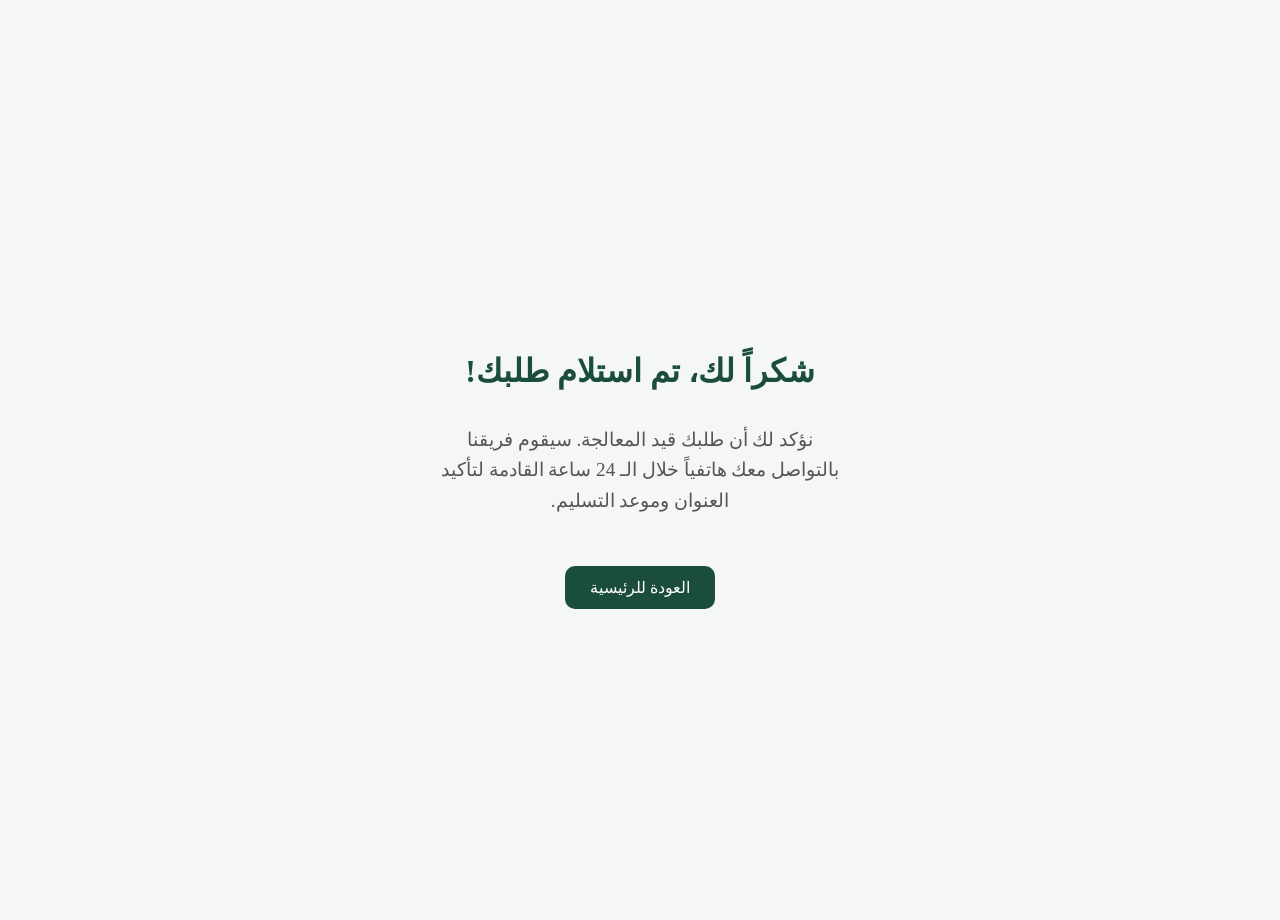
<file: success.html>
<!DOCTYPE html>
<html lang="ar" dir="rtl">
<head>
    <meta charset="UTF-8">
    <meta name="viewport" content="width=device-width, initial-scale=1.0">
    <title>شكراً لطلبك | Grounière Bébé</title>
    <link rel="stylesheet" href="style.css"> <!-- سنستخدم نفس ملف الـ CSS -->
    <link rel="stylesheet" href="https://cloudflare.com">
    <style>
        .success-page {
            text-align: center;
            padding: 100px 20px;
            display: flex;
            flex-direction: column;
            align-items: center;
            justify-content: center;
            min-height: 80vh;
        }
        .success-icon { font-size: 5rem; color: #2ecc71; margin-bottom: 20px; }
        .success-page h1 { color: #1a4d3c; margin-bottom: 15px; }
        .success-page p { font-size: 1.2rem; color: #555; max-width: 400px; line-height: 1.6; }
        .back-btn {
            margin-top: 30px;
            padding: 12px 25px;
            background: #1a4d3c;
            color: white;
            text-decoration: none;
            border-radius: 10px;
        }
    </style>
</head>
<body>
    <div class="success-page">
        <i class="fas fa-check-circle success-icon"></i>
        <h1>شكراً لك، تم استلام طلبك!</h1>
        <p>نؤكد لك أن طلبك قيد المعالجة. سيقوم فريقنا بالتواصل معك هاتفياً خلال الـ 24 ساعة القادمة لتأكيد العنوان وموعد التسليم.</p>
        <a href="index.html" class="back-btn">العودة للرئيسية</a>
    </div>
</body>
</html>
</file>
<file: style.css>
:root {
    --primary: #1a4d3c; /* أخضر ملكي */
    --accent: #d4af37;  /* ذهبي للأناقة */
    --text-dark: #2d3436;
    --bg-soft: #f4f7f6;
    --white: #ffffff;
}

body {   
    background-color: var(--bg-soft);
    margin: 0;
    padding: 0;
    display: flex;
    flex-direction: column;
    align-items: center; /* يتمركز المحتوى في المنتصف عرضياً */
    min-height: 100vh;
}

/* Hero Section */
.hero {
    background: linear-gradient(135deg, #1a4d3c 0%, #2d5a4a 100%);
    color: white;
    text-align: center;
    padding: 60px 20px;
    border-bottom-left-radius: 40px;
    border-bottom-right-radius: 40px;
    box-shadow: 0 10px 30px rgba(0,0,0,0.1);   width: 100%; /* لضمان تغطية العرض الكامل في الحاسوب */
    text-align: center;
    box-sizing: border-box;
}

.brand-name { font-size: 1.2rem; letter-spacing: 2px; opacity: 0.9; margin-bottom: 5px; }
.product-title { font-size: 2.2rem; margin: 10px 0; color: var(--accent); }
.hero-desc { font-size: 1.1rem; max-width: 400px; margin: 0 auto 25px; opacity: 0.85; line-height: 1.6; }

.badge {
    background: var(--accent);
    color: #000;
    padding: 6px 18px;
    border-radius: 50px;
    font-weight: bold;
    font-size: 0.9rem;
    margin-bottom: 20px;
}

.features-chips { display: flex; justify-content: center; gap: 10px; flex-wrap: wrap; }
.features-chips span {
    background: rgba(255,255,255,0.15);
    padding: 8px 15px;
    border-radius: 30px;
    font-size: 0.85rem;
    backdrop-filter: blur(5px);
}

/* Layout */
.container {
    width: 100%;
    max-width: 550px; /* عرض مثالي للحاسوب والموبايل */
    margin: -40px auto 40px auto; /* auto من اليمين واليسار للتوسط */
    padding: 0 15px; /* مسافة أمان للجوانب في الموبايل */
    display: flex;
    flex-direction: column;
    align-items: center;
    box-sizing: border-box;
    position: relative;
    z-index: 10;
}

input[list] {
    width: 100%;
    padding: 14px;
    border: 2px solid #edf2f7;
    border-radius: 12px;
    background: #fff;
    box-sizing: border-box;
}


.card {
    width: 100%; /* تجعل البطاقة تأخذ كامل عرض الـ container الـ 550px */
    background: var(--white);
    padding: 30px;
    border-radius: 24px;
    box-shadow: 0 15px 35px rgba(0,0,0,0.05);
    margin-bottom: 25px;
    box-sizing: border-box;
    text-align: right; /* ليبقى النص عربياً لليمين داخل البطاقة المتوسطة */
}

.section-title { color: var(--primary); margin-bottom: 15px; border-right: 4px solid var(--accent); padding-right: 10px; }

/* Form Elements */
.input-group { margin-bottom: 18px; }
label { display: block; font-weight: 600; margin-bottom: 8px; font-size: 0.95rem; }

input[type="text"], input[type="tel"] {
    width: 100%; padding: 14px; border: 2px solid #edf2f7;
    border-radius: 12px; font-size: 1rem; transition: 0.3s; box-sizing: border-box;
}

input:focus { border-color: var(--primary); outline: none; background: #fff; }

.selection-grid { display: grid; grid-template-columns: 1fr 1fr; gap: 12px; margin-bottom: 20px; }
.selection-grid input { display: none; }

.select-box {
    border: 2px solid #edf2f7; padding: 15px; text-align: center;
    border-radius: 15px; cursor: pointer; transition: 0.3s; display: flex; flex-direction: column; align-items: center; gap: 5px;
}

.color-dot { width: 20px; height: 20px; border-radius: 50%; border: 1px solid #ddd; }
.color-dot.black { background: #000; }
.color-dot.blue { background: #3498db; }

input:checked + .select-box { border-color: var(--primary); background: #f0f7f4; transform: translateY(-3px); box-shadow: 0 5px 15px rgba(26,77,60,0.1); }

/* Button */
.primary-btn {
    width: 100%; background: var(--primary); color: white; border: none;
    padding: 18px; border-radius: 15px; font-size: 1.2rem; font-weight: bold;
    cursor: pointer; transition: 0.4s; display: flex; justify-content: center; align-items: center; gap: 10px;
}

.primary-btn:hover { background: #0e3327; transform: scale(1.02); }
.primary-btn:disabled { background: #ccc; cursor: not-allowed; }

.success-container { text-align: center; padding: 40px 10px; }
.success-container i { font-size: 4rem; color: #2ecc71; margin-bottom: 15px; }
.hidden { display: none; }

/* زر اطلب الآن العلوي */
.quick-order-btn {
    display: inline-block;
    background: var(--accent);
    color: #000;
    padding: 12px 30px;
    border-radius: 50px;
    text-decoration: none;
    font-weight: bold;
    margin-top: 15px;
    animation: pulse 2s infinite;
}

@keyframes pulse {
    0% { transform: scale(1); box-shadow: 0 0 0 0 rgba(212, 175, 55, 0.7); }
    70% { transform: scale(1.05); box-shadow: 0 0 0 10px rgba(212, 175, 55, 0); }
    100% { transform: scale(1); box-shadow: 0 0 0 0 rgba(212, 175, 55, 0); }
}

/* معرض الصور */
.product-gallery {
    width: 100%;
    max-width: 500px;
    margin: 20px auto;
}
.main-image img {
    width: 100%;
    border-radius: 20px;
    box-shadow: 0 10px 20px rgba(0,0,0,0.1);
}
.thumbnails {
    display: flex;
    gap: 10px;
    margin-top: 10px;
    justify-content: center;
}
.thumbnails img {
    width: 70px;
    height: 70px;
    object-fit: cover;
    border-radius: 10px;
    cursor: pointer;
    border: 2px solid transparent;
}
.thumbnails img.active-thumb { border-color: var(--primary); }

/* تنسيق القوائم المنسدلة */
select {
    width: 100%;
    padding: 14px;
    border: 2px solid #edf2f7;
    border-radius: 12px;
    background: white;
    font-family: inherit;
}
</file>
